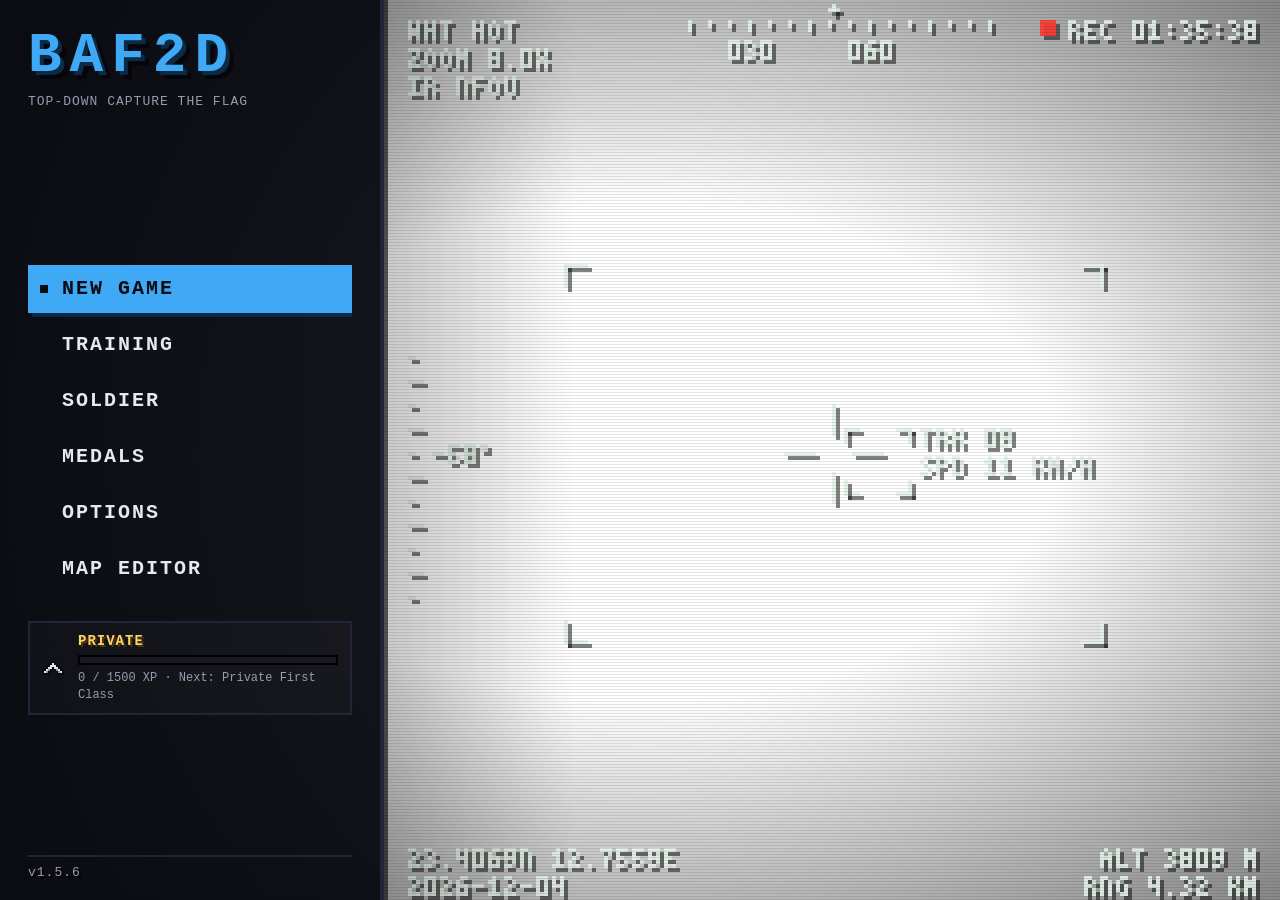
<file: index.html>
<!DOCTYPE html>
<html lang="en">
<head>
  <meta charset="utf-8">
  <meta name="viewport" content="width=device-width, initial-scale=1, maximum-scale=1, user-scalable=no, viewport-fit=cover">
  <meta name="mobile-web-app-capable" content="yes">
  <meta name="apple-mobile-web-app-capable" content="yes">
  <meta name="apple-mobile-web-app-status-bar-style" content="black-translucent">
  <meta name="theme-color" content="#0b0b12">
  <link rel="manifest" href="manifest.webmanifest">
  <!-- icone ricavate da arts/favicon.png (originale 1254x1254) -->
  <link rel="icon" type="image/png" sizes="32x32" href="arts/icons/icon-32.png">
  <link rel="icon" type="image/png" sizes="192x192" href="arts/icons/icon-192.png">
  <link rel="apple-touch-icon" sizes="180x180" href="arts/icons/apple-touch-icon.png">
  <title>BAF2D</title>
  <link rel="stylesheet" href="css/style.css">
</head>
<body>
  <div id="app">
    <canvas id="game"></canvas>
    <canvas id="ui"></canvas>
  </div>

  <!-- Menu: pannello laterale sinistro; a destra si vede la partita dimostrativa (tutti bot) sul canvas di gioco.
       Le schermate sono <section data-screen>, i contenuti dinamici li riempie js/menu.js -->
  <div id="menu" class="hidden">
    <!-- scena animata del menu principale (js/menu_scene.js, config/menu_scene.json) -->
    <canvas id="menu-scene" class="hidden"></canvas>
    <div class="menu-shade"></div>
    <aside class="menu-panel">
      <header class="menu-logo">
        <h1>BAF2D</h1>
        <p data-i18n="menu.tagline"></p>
      </header>

      <section class="menu-screen" data-screen="main">
        <nav class="menu-list">
          <button type="button" class="menu-item" data-go="newGame" data-i18n="menu.newGame"></button>
          <!-- addestramento: esercizi guidati sul campo d'addestramento (config/training.json) -->
          <button type="button" class="menu-item" data-action="training" data-i18n="menu.training"></button>
          <button type="button" class="menu-item" data-go="soldier" data-i18n="menu.soldier"></button>
          <button type="button" class="menu-item" data-go="medals" data-i18n="menu.medals"></button>
          <button type="button" class="menu-item" data-go="options" data-i18n="menu.options"></button>
          <!-- editor di mappe (editor.html, solo desktop: serve il mouse) -->
          <button type="button" class="menu-item desktop-only" data-action="editor" data-i18n="menu.editor"></button>
        </nav>
        <!-- grado e punti di carriera del giocatore (riempito da menu.js) -->
        <div id="menu-career" class="career compact"></div>
      </section>

      <section class="menu-screen" data-screen="pause">
        <h2 class="menu-title" data-i18n="menu.paused"></h2>
        <nav class="menu-list">
          <button type="button" class="menu-item" data-action="resume" data-i18n="menu.resume"></button>
          <button type="button" class="menu-item" data-go="options" data-i18n="menu.options"></button>
          <button type="button" class="menu-item" data-action="quit" data-i18n="menu.quit"></button>
        </nav>
      </section>

      <section class="menu-screen wide" data-screen="newGame">
        <h2 class="menu-title" data-i18n="newGame.title"></h2>
        <div class="newgame-grid">
          <div class="newgame-col">
            <h3 class="menu-label" data-i18n="newGame.map"></h3>
            <div id="map-list" class="map-list"></div>
          </div>
          <div class="newgame-col">
            <h3 class="menu-label" data-i18n="newGame.team"></h3>
            <div id="team-choice" class="segmented"></div>
            <div class="stepper-row">
              <h3 class="menu-label" data-i18n="newGame.difficulty"></h3>
              <div class="stepper" data-stepper="difficulty"></div>
            </div>
            <div class="stepper-row">
              <h3 class="menu-label" data-i18n="newGame.allies"></h3>
              <div class="stepper" data-stepper="allies"></div>
            </div>
            <div class="stepper-row">
              <h3 class="menu-label" data-i18n="newGame.enemies"></h3>
              <div class="stepper" data-stepper="enemies"></div>
            </div>
            <div class="stepper-row">
              <h3 class="menu-label" data-i18n="newGame.tickets"></h3>
              <div class="stepper" data-stepper="tickets"></div>
            </div>
            <div class="stepper-row">
              <h3 class="menu-label" data-i18n="newGame.timeLimit"></h3>
              <div class="stepper" data-stepper="timeLimit"></div>
            </div>
            <div class="stepper-row">
              <h3 class="menu-label" data-i18n="newGame.timeOfDay"></h3>
              <div class="stepper" data-stepper="timeOfDay"></div>
            </div>
            <div class="stepper-row">
              <h3 class="menu-label" data-i18n="newGame.weather"></h3>
              <div class="stepper" data-stepper="weather"></div>
            </div>
            <p id="newgame-summary" class="newgame-summary"></p>
            <p class="menu-note" data-i18n="start.objective"></p>
          </div>
        </div>
        <div class="menu-actions">
          <button type="button" class="menu-item primary" data-action="start" data-i18n="newGame.start"></button>
          <button type="button" class="menu-item small" data-back data-i18n="menu.back"></button>
        </div>
      </section>

      <!-- personalizzazione del soldato del giocatore (salvata in localStorage, config/soldier.json, js/soldier_art.js) -->
      <section class="menu-screen wide" data-screen="soldier">
        <h2 class="menu-title" data-i18n="soldier.title"></h2>
        <div class="soldier-grid">
          <div class="soldier-options">
            <label class="menu-label" for="soldier-name" data-i18n="soldier.name"></label>
            <input id="soldier-name" class="soldier-name" type="text" autocomplete="off" spellcheck="false">
            <div id="soldier-rows" class="soldier-rows"></div>
            <div id="soldier-stats" class="soldier-stats"></div>
          </div>
          <div class="soldier-preview">
            <canvas id="soldier-canvas" class="soldier-canvas"></canvas>
            <div id="soldier-tape" class="soldier-tape"></div>
          </div>
        </div>
        <div class="menu-actions">
          <button type="button" class="menu-item small" data-action="randomSoldier" data-i18n="soldier.random"></button>
          <button type="button" class="menu-item small" data-back data-i18n="menu.back"></button>
        </div>
      </section>

      <!-- medagliere: tutte le medaglie, quante volte prese (js/game/medals.js, config/medals.json) -->
      <section class="menu-screen wide" data-screen="medals">
        <h2 class="menu-title" data-i18n="medalBook.title"></h2>
        <p id="medal-summary" class="newgame-summary"></p>
        <div id="medal-grid" class="medal-grid"></div>
        <div class="menu-actions">
          <button type="button" class="menu-item small" data-back data-i18n="menu.back"></button>
        </div>
      </section>

      <section class="menu-screen" data-screen="options">
        <h2 class="menu-title" data-i18n="options.title"></h2>
        <h3 class="menu-label" data-i18n="options.language"></h3>
        <div id="lang-choice" class="segmented"></div>
        <h3 class="menu-label" data-i18n="options.volume"></h3>
        <div class="volume-row">
          <input id="volume" type="range" min="0" max="100" step="5">
          <span id="volume-value" class="volume-value"></span>
        </div>
        <h3 class="menu-label" data-i18n="options.musicVolume"></h3>
        <div class="volume-row">
          <input id="music-volume" type="range" min="0" max="100" step="5">
          <span id="music-volume-value" class="volume-value"></span>
        </div>
        <h3 class="menu-label" data-i18n="options.autoReload"></h3>
        <div id="autoreload-choice" class="segmented">
          <button type="button" class="seg" data-value="on" data-i18n="options.on"></button>
          <button type="button" class="seg" data-value="off" data-i18n="options.off"></button>
        </div>
        <p class="menu-note" data-i18n="options.autoReloadHint"></p>
        <h3 class="menu-label" data-i18n="options.damageNumbers"></h3>
        <div id="damagenumbers-choice" class="segmented">
          <button type="button" class="seg" data-value="on" data-i18n="options.on"></button>
          <button type="button" class="seg" data-value="off" data-i18n="options.off"></button>
        </div>
        <h3 class="menu-label" data-i18n="options.quality"></h3>
        <div id="quality-choice" class="segmented">
          <button type="button" class="seg" data-value="high" data-i18n="options.qualityHigh"></button>
          <button type="button" class="seg" data-value="low" data-i18n="options.qualityLow"></button>
        </div>
        <p class="menu-note" data-i18n="options.qualityHint"></p>
        <h3 class="menu-label" data-i18n="options.grain"></h3>
        <div id="grain-choice" class="segmented">
          <button type="button" class="seg" data-value="on" data-i18n="options.on"></button>
          <button type="button" class="seg" data-value="off" data-i18n="options.off"></button>
        </div>
        <h3 class="menu-label desktop-only" data-i18n="options.crosshair"></h3>
        <div id="crosshair-choice" class="segmented crosshair-choice desktop-only"></div>
        <h3 class="menu-label" data-i18n="options.controls"></h3>
        <div class="controls-desktop">
          <div id="key-list" class="key-list"></div>
          <p id="key-hint" class="menu-note key-hint"></p>
          <p class="menu-note" data-i18n="options.mouse"></p>
          <button type="button" class="menu-item small" data-action="resetKeys" data-i18n="options.resetKeys"></button>
        </div>
        <p class="controls-touch menu-note" data-i18n="start.hintTouch"></p>
        <div class="menu-actions">
          <button type="button" class="menu-item small" data-back data-i18n="menu.back"></button>
        </div>
      </section>
      <!-- versione del gioco in fondo al pannello (solo nel menu principale) -->
      <div id="menu-version" class="menu-version"></div>
    </aside>
  </div>

  <!-- pausa su touch (su desktop: Esc / P) -->
  <button type="button" id="pause-button" class="pause-button hidden" data-i18n-title="menu.pause"></button>

  <!-- schermata di rientro (js/deploy.js): mappa tattica, punti di rientro (base, bandiere, compagni), conferma -->
  <div id="overlay-deploy" class="overlay deploy hidden">
    <div class="panel deploy-panel">
      <div class="deploy-head">
        <h2 class="deploy-title" data-i18n="deploy.title"></h2>
        <p id="deploy-killed" class="deploy-killed"></p>
      </div>
      <div class="deploy-body">
        <div class="deploy-map-box"><canvas id="deploy-map" class="deploy-map"></canvas></div>
        <div class="deploy-side">
          <div id="deploy-list" class="deploy-list"></div>
          <p id="deploy-timer" class="deploy-timer"></p>
          <button type="button" id="deploy-go" class="menu-item primary deploy-go"></button>
        </div>
      </div>
    </div>
  </div>

  <!-- titolo e sottotitolo in base all'esito (matchEnd.victory/defeat/draw), classifica e carriera: menu.js -->
  <div id="overlay-matchend" class="overlay hidden">
    <div class="panel matchend-panel">
      <!-- illustrazione: la zona dei combattimenti più intensi con i caduti (Game.battleArt) e l'esito sopra -->
      <div class="matchend-art">
        <canvas id="matchend-art"></canvas>
        <div class="matchend-head">
          <h1 id="matchend-title" class="matchend-title"></h1>
          <p id="matchend-subtitle"></p>
        </div>
        <p id="matchend-place" class="matchend-place"></p>
      </div>
      <div id="scoreboard" class="scoreboard"></div>
      <div id="matchend-medals" class="medal-strip"></div>
      <div id="matchend-career" class="career"></div>
      <div class="matchend-actions">
        <button type="button" class="menu-item primary" data-action="rematch" data-i18n="matchEnd.rematch"></button>
        <button type="button" class="menu-item" data-action="menu" data-i18n="matchEnd.menu"></button>
      </div>
    </div>
  </div>

  <!-- briefing all'avvio della partita (Menu.launch): mappa che scorre, condizioni, obiettivo, consiglio -->
  <div id="overlay-briefing" class="overlay briefing hidden">
    <div class="briefing-view"><canvas id="briefing-map" class="briefing-map"></canvas></div>
    <div class="briefing-card">
      <p class="briefing-kicker" data-i18n="briefing.title"></p>
      <h2 id="briefing-name" class="briefing-name"></h2>
      <ul id="briefing-tags" class="briefing-tags"></ul>
      <!-- storia della mappa (levels.<id>.story delle lingue, o "story" nel livello) -->
      <p id="briefing-story" class="briefing-story"></p>
      <p id="briefing-objective" class="briefing-objective"></p>
      <div class="pixel-bar briefing-bar"><span></span></div>
      <p id="briefing-status" class="briefing-status"></p>
      <p id="briefing-tip" class="briefing-tip"></p>
    </div>
  </div>

  <!-- caricamento all'avvio (main.js): logo, barra a pixel, fase, consiglio -->
  <div id="overlay-loading" class="overlay loading">
    <div class="loading-box">
      <h1 class="loading-logo">BAF2D</h1>
      <div class="pixel-bar"><span id="loading-progress"></span></div>
      <p id="loading-status" class="loading-status"></p>
      <p id="loading-tip" class="loading-tip"></p>
    </div>
  </div>

  <div id="overlay-rotate" class="overlay">
    <div class="panel">
      <div class="rotate-icon"></div>
      <p data-i18n="rotate.message"></p>
    </div>
  </div>

  <div id="overlay-message" class="overlay hidden">
    <div class="panel"><p id="message-text"></p></div>
  </div>

  <script type="module" src="js/main.js"></script>
</body>
</html>
</file>
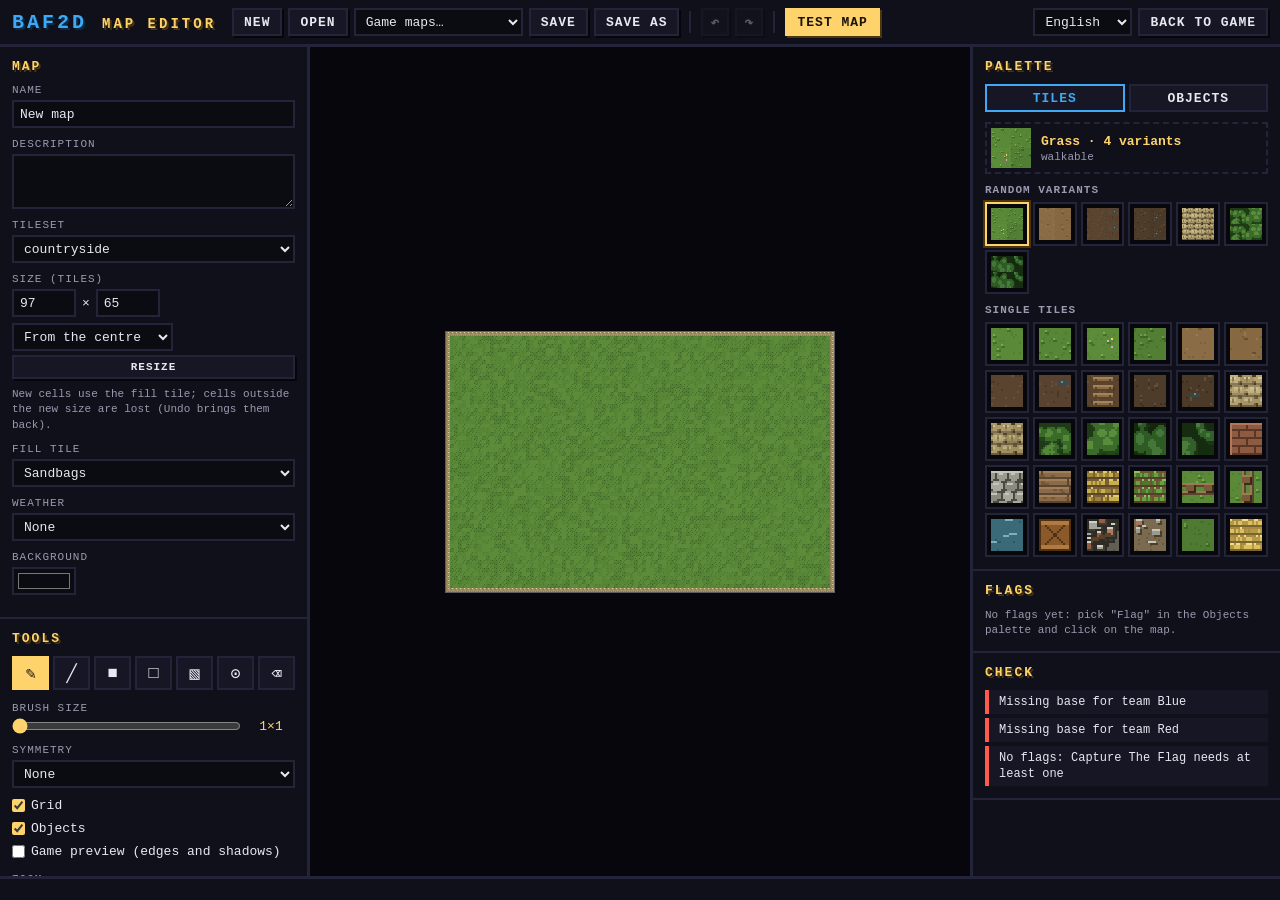
<file: editor.html>
<!DOCTYPE html>
<html lang="en">
<head>
  <meta charset="utf-8">
  <meta name="viewport" content="width=device-width, initial-scale=1">
  <meta name="theme-color" content="#0b0b12">
  <link rel="icon" type="image/png" sizes="32x32" href="arts/icons/icon-32.png">
  <title>BAF2D</title>
  <link rel="stylesheet" href="css/editor.css">
</head>
<body>
  <!-- Editor di mappe: i testi vengono da config/lang/*.json (chiavi editor.*), i contenuti dinamici da js/editor/editor.js -->
  <header class="ed-bar">
    <h1 class="ed-logo">BAF2D <span data-i18n="editor.title"></span></h1>
    <nav class="ed-actions">
      <button type="button" class="ed-btn" data-cmd="new" data-i18n="editor.new"></button>
      <button type="button" class="ed-btn" data-cmd="open" data-i18n="editor.open"></button>
      <select id="open-level" class="ed-select" data-i18n-title="editor.openLevelHint"></select>
      <button type="button" class="ed-btn" data-cmd="save" data-i18n="editor.save"></button>
      <button type="button" class="ed-btn" data-cmd="saveAs" data-i18n="editor.saveAs"></button>
      <span class="ed-sep"></span>
      <button type="button" class="ed-btn icon" data-cmd="undo" data-i18n-title="editor.undo">↶</button>
      <button type="button" class="ed-btn icon" data-cmd="redo" data-i18n-title="editor.redo">↷</button>
      <span class="ed-sep"></span>
      <button type="button" class="ed-btn primary" data-cmd="test" data-i18n="editor.test"></button>
    </nav>
    <div class="ed-right-bar">
      <select id="lang" class="ed-select" data-i18n-title="options.language"></select>
      <a class="ed-btn" href="index.html" data-i18n="editor.backToGame"></a>
    </div>
    <input id="file-input" type="file" accept=".json,application/json" hidden>
  </header>

  <main class="ed-main">
    <aside class="ed-side ed-left">
      <section class="ed-group">
        <h2 data-i18n="editor.map.title"></h2>
        <label class="ed-field"><span data-i18n="editor.map.name"></span><input id="map-name" type="text" maxlength="60"></label>
        <label class="ed-field"><span data-i18n="editor.map.description"></span><textarea id="map-desc" rows="3" maxlength="300"></textarea></label>
        <label class="ed-field"><span data-i18n="editor.map.tileset"></span><select id="map-tileset" class="ed-select"></select></label>
        <div class="ed-field">
          <span data-i18n="editor.map.size"></span>
          <div class="ed-row">
            <input id="map-cols" type="number" class="ed-num" data-i18n-title="editor.map.cols">
            <span>×</span>
            <input id="map-rows" type="number" class="ed-num" data-i18n-title="editor.map.rows">
            <select id="resize-anchor" class="ed-select">
              <option value="center" data-i18n="editor.map.anchorCenter"></option>
              <option value="topLeft" data-i18n="editor.map.anchorTopLeft"></option>
            </select>
          </div>
          <button type="button" class="ed-btn small" data-cmd="resize" data-i18n="editor.map.resize"></button>
          <p class="ed-note" data-i18n="editor.map.resizeHint"></p>
        </div>
        <label class="ed-field"><span data-i18n="editor.map.fill"></span><select id="map-fill" class="ed-select"></select></label>
        <label class="ed-field"><span data-i18n="editor.map.weather"></span><select id="map-weather" class="ed-select"></select></label>
        <label class="ed-field"><span data-i18n="editor.map.background"></span><input id="map-bg" type="color"></label>
      </section>

      <section class="ed-group">
        <h2 data-i18n="editor.tools.title"></h2>
        <div id="tools" class="ed-tools">
          <button type="button" class="ed-tool" data-tool="pencil"></button>
          <button type="button" class="ed-tool" data-tool="line"></button>
          <button type="button" class="ed-tool" data-tool="rect"></button>
          <button type="button" class="ed-tool" data-tool="rectOutline"></button>
          <button type="button" class="ed-tool" data-tool="fill"></button>
          <button type="button" class="ed-tool" data-tool="picker"></button>
          <button type="button" class="ed-tool" data-tool="erase"></button>
        </div>
        <label class="ed-field"><span data-i18n="editor.tools.size"></span>
          <div class="ed-row"><input id="brush-size" type="range" min="1" step="1"><span id="brush-size-value" class="ed-value"></span></div>
        </label>
        <label class="ed-field"><span data-i18n="editor.tools.symmetry"></span>
          <select id="symmetry" class="ed-select">
            <option value="none" data-i18n="editor.symmetry.none"></option>
            <option value="rotate" data-i18n="editor.symmetry.rotate"></option>
            <option value="horizontal" data-i18n="editor.symmetry.horizontal"></option>
            <option value="vertical" data-i18n="editor.symmetry.vertical"></option>
          </select>
        </label>
        <div class="ed-checks">
          <label><input id="show-grid" type="checkbox" checked> <span data-i18n="editor.view.grid"></span></label>
          <label><input id="show-objects" type="checkbox" checked> <span data-i18n="editor.view.objects"></span></label>
          <label><input id="show-preview" type="checkbox"> <span data-i18n="editor.view.preview"></span></label>
        </div>
        <div class="ed-field">
          <span data-i18n="editor.view.zoom"></span>
          <div class="ed-row">
            <button type="button" class="ed-btn icon" data-cmd="zoomOut">−</button>
            <span id="zoom-value" class="ed-value"></span>
            <button type="button" class="ed-btn icon" data-cmd="zoomIn">+</button>
            <button type="button" class="ed-btn small" data-cmd="fit" data-i18n="editor.view.fit"></button>
          </div>
        </div>
      </section>

      <section class="ed-group">
        <h2 data-i18n="editor.help.title"></h2>
        <ul id="help-list" class="ed-help"></ul>
      </section>
    </aside>

    <div class="ed-canvas-wrap"><canvas id="ed-canvas"></canvas></div>

    <aside class="ed-side ed-right">
      <section class="ed-group">
        <h2 data-i18n="editor.palette.title"></h2>
        <div class="ed-tabs">
          <button type="button" class="ed-tab" data-tab="tiles" data-i18n="editor.palette.tiles"></button>
          <button type="button" class="ed-tab" data-tab="objects" data-i18n="editor.palette.objects"></button>
        </div>
        <div id="current" class="ed-current"></div>
        <div id="palette-tiles" class="ed-palette" data-pane="tiles"></div>
        <div id="palette-objects" class="ed-palette" data-pane="objects"></div>
        <div id="object-options" class="ed-options"></div>
      </section>

      <section class="ed-group">
        <h2 data-i18n="editor.flags.title"></h2>
        <div id="flag-list" class="ed-flags"></div>
      </section>

      <section class="ed-group">
        <h2 data-i18n="editor.check.title"></h2>
        <ul id="check-list" class="ed-check"></ul>
      </section>
    </aside>
  </main>

  <footer class="ed-status">
    <span id="status-cell"></span>
    <span id="status-msg"></span>
  </footer>

  <dialog id="dlg-new" class="ed-dialog">
    <form method="dialog">
      <h2 data-i18n="editor.newMap.title"></h2>
      <label class="ed-field"><span data-i18n="editor.map.name"></span><input id="new-name" type="text" maxlength="60"></label>
      <div class="ed-field">
        <span data-i18n="editor.map.size"></span>
        <div class="ed-row">
          <input id="new-cols" type="number" class="ed-num"> <span>×</span> <input id="new-rows" type="number" class="ed-num">
        </div>
      </div>
      <label class="ed-field"><span data-i18n="editor.map.tileset"></span><select id="new-tileset" class="ed-select"></select></label>
      <label class="ed-field"><span data-i18n="editor.newMap.base"></span><select id="new-base" class="ed-select"></select></label>
      <label class="ed-check-row"><input id="new-border-on" type="checkbox"> <span data-i18n="editor.newMap.border"></span></label>
      <label class="ed-field"><select id="new-border" class="ed-select"></select></label>
      <p class="ed-note" data-i18n="editor.newMap.hint"></p>
      <div class="ed-dialog-actions">
        <button type="submit" class="ed-btn primary" value="create" data-i18n="editor.newMap.create"></button>
        <button type="submit" class="ed-btn" value="cancel" data-i18n="editor.cancel"></button>
      </div>
    </form>
  </dialog>

  <div id="ed-message" class="ed-overlay"><p id="ed-message-text"></p></div>

  <script type="module" src="js/editor/editor.js"></script>
</body>
</html>
</file>
<file: css/style.css>
* {
  box-sizing: border-box;
  margin: 0;
  padding: 0;
}

html,
body {
  width: 100%;
  height: 100%;
  overflow: hidden;
  background: #0b0b12;
  color: #e8e8f0;
  font-family: "Courier New", monospace;
  touch-action: none;
  user-select: none;
  -webkit-user-select: none;
  -webkit-touch-callout: none;
  -webkit-tap-highlight-color: transparent;
  overscroll-behavior: none;
}

#app {
  position: fixed;
  inset: 0;
  overflow: hidden;
}

canvas {
  position: absolute;
  left: 0;
  top: 0;
  display: block;
}

#game {
  image-rendering: crisp-edges;
  image-rendering: pixelated;
}

#ui {
  pointer-events: none;
}

body.mode-desktop #app {
  cursor: none;
}

/* ---------- Overlay ---------- */

.overlay {
  position: fixed;
  inset: 0;
  display: flex;
  align-items: center;
  justify-content: center;
  background: rgba(5, 5, 10, 0.75);
  z-index: 10;
  text-align: center;
}

.overlay.hidden {
  display: none;
}

.panel {
  padding: 24px 32px;
  max-width: 90vw;
}

.panel h1 {
  font-size: 48px;
  letter-spacing: 6px;
  margin-bottom: 16px;
  color: #3fa9f5;
  text-shadow: 4px 4px 0 #0b2a44;
}

.panel p {
  margin: 10px 0;
  font-size: 15px;
  line-height: 1.5;
  white-space: pre-line; /* "\n" nei testi tradotti = a capo */
}

.blink {
  animation: blink 1s steps(2, start) infinite;
  color: #ffd36b;
}

@keyframes blink {
  to {
    visibility: hidden;
  }
}

.hint-touch {
  display: none;
}

body.is-touch .hint-touch {
  display: block;
}

body.is-touch .hint-desktop,
body.is-touch .desktop-only {
  display: none;
}

/* ---------- Fine partita ---------- */

/* In sconfitta/pareggio la scena si desatura e scurisce; l'HUD (canvas ui) resta leggibile */
#game {
  transition: filter 1.2s ease-out;
}

body.match-defeat #game,
body.match-draw #game {
  filter: grayscale(0.85) brightness(0.55);
}

body.match-victory #game,
body.match-training #game {
  filter: brightness(0.8);
}

/* addestramento completato: titolo verde, niente classifica (c'è solo il giocatore) */
#overlay-matchend[data-outcome="training"] .scoreboard {
  display: none;
}

#overlay-matchend {
  background: rgba(5, 5, 10, 0.35);
  animation: fade-in 0.8s ease-out;
  padding: 8px;
}

.matchend-panel {
  max-height: 100%;
  overflow-y: auto;
  padding: 18px 24px;
  background: rgba(9, 9, 16, 0.82);
  border: 4px solid #23233a;
  box-shadow: 6px 6px 0 rgba(0, 0, 0, 0.6);
  scrollbar-width: thin;
}

.panel.matchend-panel h1 {
  font-size: 40px;
  margin-bottom: 4px;
}

.panel.matchend-panel > p {
  margin: 4px 0;
}

#overlay-matchend[data-outcome="defeat"] {
  background: rgba(30, 0, 0, 0.35);
}

#overlay-matchend .matchend-title {
  color: #e8e8f0;
  text-shadow: 4px 4px 0 #2a2a36;
}

#overlay-matchend[data-outcome="victory"] .matchend-title {
  color: #ffd36b;
  text-shadow: 4px 4px 0 #4a3608;
}

#overlay-matchend[data-outcome="defeat"] .matchend-title {
  color: #e8463a;
  text-shadow: 4px 4px 0 #3a0a08;
}

#overlay-matchend[data-outcome="training"] .matchend-title {
  color: #7cf07c;
  text-shadow: 4px 4px 0 #14401a;
  font-size: 28px; /* titolo lungo: su una riga */
}

/* il cursore torna visibile per cliccare i pulsanti */
body.match-over #app,
body.match-over #overlay-matchend {
  cursor: default;
}

@keyframes fade-in {
  from {
    opacity: 0;
  }
  to {
    opacity: 1;
  }
}

.matchend-actions {
  display: flex;
  gap: 12px;
  justify-content: center;
  margin-top: 18px;
}

.matchend-actions .menu-item {
  width: auto;
  min-width: 180px;
  text-align: center;
}

/* ---------- Schermata di rientro (js/deploy.js) ---------- */

#overlay-deploy {
  background: rgba(5, 5, 10, 0.45);
  padding: 10px;
  cursor: default;
  animation: fade-in 0.3s ease-out;
}

.deploy-panel {
  display: flex;
  flex-direction: column;
  gap: 10px;
  width: min(1100px, 100%);
  max-height: 100%;
  padding: 14px 18px;
  background: rgba(9, 9, 16, 0.95);
  border: 4px solid #23233a;
  box-shadow: 6px 6px 0 rgba(0, 0, 0, 0.6);
  text-align: left;
}

.deploy-head {
  display: flex;
  align-items: baseline;
  gap: 16px;
  flex-wrap: wrap;
}

.deploy-title {
  color: var(--menu-gold, #ffd36b);
  font-size: 22px;
  letter-spacing: 3px;
  text-transform: uppercase;
  text-shadow: 2px 2px 0 #000;
}

.deploy-killed {
  color: #e8463a;
  font-size: 14px;
  font-weight: bold;
}

.deploy-body {
  display: flex;
  gap: 14px;
  height: min(72vh, 620px);
  min-height: 0;
}

.deploy-map-box {
  flex: 1;
  min-width: 0;
  display: flex;
  align-items: center;
  justify-content: center;
}

.deploy-map {
  position: static;
  display: block;
  max-width: 100%;
  border: 2px solid #23233a;
  background: #000;
  cursor: pointer;
}

.deploy-side {
  width: 250px;
  display: flex;
  flex-direction: column;
  gap: 8px;
  min-height: 0;
}

.deploy-list {
  display: flex;
  flex-direction: column;
  gap: 4px;
  overflow-y: auto;
  min-height: 0;
  flex: 1;
  scrollbar-width: thin;
}

.deploy-option {
  display: flex;
  align-items: center;
  gap: 8px;
  width: 100%;
  padding: 7px 10px;
  border: 2px solid #23233a;
  background: rgba(255, 255, 255, 0.04);
  color: var(--menu-text, #e8e8f0);
  font: bold 14px "Courier New", monospace;
  text-align: left;
  cursor: pointer;
}

.deploy-option .deploy-key {
  color: var(--menu-dim, #9a9ab0);
  min-width: 1.2em;
}

.deploy-option .deploy-mark {
  width: 10px;
  height: 10px;
  flex: none;
  box-shadow: 1px 1px 0 #000;
}

.deploy-option .deploy-reason {
  margin-left: auto;
  color: var(--menu-dim, #9a9ab0);
  font-size: 11px;
  font-weight: normal;
}

.deploy-option[aria-pressed="true"] {
  border-color: var(--menu-gold, #ffd36b);
  background: rgba(255, 211, 107, 0.12);
}

.deploy-option:disabled {
  opacity: 0.45;
  cursor: default;
}

.deploy-timer {
  color: var(--menu-dim, #9a9ab0);
  font-size: 13px;
  min-height: 1.2em;
}

.deploy-go {
  width: 100%;
  text-align: center;
}

/* telefono in orizzontale: tutto più compatto */
@media (max-height: 480px) {
  #overlay-deploy {
    padding: 4px;
  }

  .deploy-panel {
    padding: 8px 10px;
    gap: 6px;
  }

  .deploy-title {
    font-size: 16px;
  }

  .deploy-killed {
    font-size: 12px;
  }

  .deploy-body {
    height: calc(100vh - 64px);
  }

  .deploy-side {
    width: 200px;
  }

  .deploy-option {
    padding: 5px 8px;
    font-size: 12px;
  }
}

/* ---------- Classifica e grado ---------- */

/* insegne dei gradi: canvas a pixel di gioco ingranditi (la regola generale "canvas" è per il gioco) */
.insignia {
  position: static;
  display: block;
  image-rendering: crisp-edges;
  image-rendering: pixelated;
}

.scoreboard {
  display: flex;
  justify-content: center;
  align-items: flex-start;
  gap: 18px;
  margin: 14px 0 4px;
  text-align: left;
}

.score-col {
  display: flex;
  flex-direction: column;
  gap: 2px;
  min-width: 0;
}

.score-row {
  display: grid;
  grid-template-columns: 22px 28px minmax(84px, 140px) repeat(4, 24px) 50px;
  align-items: center;
  gap: 4px;
  min-height: 22px;
  padding: 2px 8px 2px 6px;
  border-left: 4px solid var(--team, transparent);
  background: rgba(255, 255, 255, 0.04);
  font-size: 13px;
}

.score-row .insignia {
  justify-self: center;
}

.score-head {
  border-left-color: transparent;
  background: none;
  color: var(--menu-dim);
  font-size: 11px;
  letter-spacing: 1px;
  text-transform: uppercase;
}

.score-row.me {
  background: rgba(255, 211, 107, 0.16);
  color: var(--menu-gold);
  font-weight: bold;
}

.score-row.first .score-pos {
  color: var(--menu-gold);
  font-weight: bold;
}

.score-pos {
  text-align: right;
  color: var(--menu-dim);
}

.score-name {
  overflow: hidden;
  text-overflow: ellipsis;
  white-space: nowrap;
}

.score-stat {
  text-align: right;
}

.score-score {
  font-weight: bold;
}

.score-head .score-stat {
  cursor: help;
}

.career {
  display: flex;
  align-items: center;
  justify-content: center;
  gap: 14px;
  margin-top: 12px;
  text-align: left;
}

.career-info {
  flex: 0 1 380px;
  min-width: 0;
}

.career-rank {
  font-size: 18px;
  font-weight: bold;
  letter-spacing: 1px;
  text-transform: uppercase;
  color: var(--menu-gold);
  text-shadow: 2px 2px 0 var(--menu-gold-dark);
}

.career-badge {
  display: inline-block;
  margin-left: 10px;
  padding: 1px 8px;
  vertical-align: middle;
  font-size: 12px;
  background: var(--menu-gold);
  color: #0b0b12;
  text-shadow: none;
  box-shadow: 3px 3px 0 var(--menu-gold-dark);
  animation: blink 0.9s steps(2, start) 4;
}

.career-bar {
  height: 6px;
  margin: 6px 0 5px;
  border: 2px solid #000;
  box-sizing: content-box;
  background: #1a1a22;
}

.career-bar span {
  display: block;
  height: 100%;
  background: var(--menu-gold);
}

.career-xp {
  font-size: 12px;
  line-height: 1.4;
  color: var(--menu-dim);
}

.career.compact {
  justify-content: flex-start;
  margin-top: 28px;
  padding: 10px 12px;
  border: 2px solid var(--menu-line);
  background: rgba(255, 255, 255, 0.02);
}

.career.compact .career-rank {
  font-size: 14px;
}

/* ---------- Menu ---------- */
/* Pannello laterale sinistro sopra la partita dimostrativa (canvas di gioco), che si vede a destra.
   Stile pixel: bordi netti, ombre piene, niente sfumature morbide sui controlli. */

:root {
  --menu-bg: rgba(9, 9, 16, 0.94);
  --menu-line: #23233a;
  --menu-text: #e8e8f0;
  --menu-dim: #9a9ab0;
  --menu-accent: #3fa9f5;
  --menu-accent-dark: #0b2a44;
  --menu-gold: #ffd36b;
  --menu-gold-dark: #4a3608;
  --menu-item-h: 48px;
  --menu-pad: 28px;
}

#menu {
  position: fixed;
  inset: 0;
  z-index: 10;
  cursor: default;
}

#menu.hidden {
  display: none;
}

.menu-shade {
  position: absolute;
  inset: 0;
  pointer-events: none;
  background:
    repeating-linear-gradient(0deg, rgba(0, 0, 0, 0.18) 0 1px, transparent 1px 3px),
    linear-gradient(90deg, rgba(5, 5, 10, 0.7) 0%, rgba(5, 5, 10, 0.15) 55%, rgba(5, 5, 10, 0.35) 100%);
}

/* scena animata del menu principale: canvas a bassa risoluzione ingrandito a pixel nitidi */
#menu-scene {
  position: absolute;
  left: 0;
  top: 0;
  image-rendering: crisp-edges;
  image-rendering: pixelated;
}

#menu-scene.hidden {
  display: none;
}

/* con la scena l'ombreggiatura scurisce solo dietro al pannello, il resto resta colorato */
#menu.with-scene .menu-shade {
  background:
    repeating-linear-gradient(0deg, rgba(0, 0, 0, 0.1) 0 1px, transparent 1px 3px),
    linear-gradient(90deg, rgba(5, 5, 10, 0.65) 0%, rgba(5, 5, 10, 0) 45%);
}

#menu.paused .menu-shade {
  background:
    repeating-linear-gradient(0deg, rgba(0, 0, 0, 0.18) 0 1px, transparent 1px 3px),
    rgba(5, 5, 10, 0.55);
}

.menu-panel {
  position: absolute;
  left: 0;
  top: 0;
  bottom: 0;
  width: clamp(300px, 30vw, 400px);
  display: flex;
  flex-direction: column;
  padding: var(--menu-pad) var(--menu-pad) 20px;
  padding-left: max(var(--menu-pad), env(safe-area-inset-left));
  background: var(--menu-bg);
  border-right: 4px solid var(--menu-line);
  box-shadow: 4px 0 0 rgba(0, 0, 0, 0.6);
  overflow: hidden;
}

.menu-panel.wide {
  width: min(860px, 100vw - 120px);
}

.menu-logo h1 {
  font-size: 56px;
  letter-spacing: 8px;
  line-height: 1;
  color: var(--menu-accent);
  text-shadow: 4px 4px 0 var(--menu-accent-dark), 8px 8px 0 rgba(0, 0, 0, 0.5);
}

.menu-logo p {
  margin-top: 10px;
  font-size: 13px;
  letter-spacing: 1px;
  color: var(--menu-dim);
  text-transform: uppercase;
}

.menu-screen {
  display: none;
  flex: 1;
  min-height: 0;
  flex-direction: column;
  margin-top: 28px;
  overflow-y: auto;
  overflow-x: hidden;
  scrollbar-width: thin;
  scrollbar-color: var(--menu-line) transparent;
}

.menu-screen.active {
  display: flex;
}

/* nella schermata principale le voci stanno in basso, sotto il logo c'è aria */
/* (margini automatici e non justify-content: center, che con il contenuto più alto del pannello, come sui
   telefoni in orizzontale, tagliava in alto le prime voci senza poterci scorrere) */
.menu-screen[data-screen="main"] > :first-child,
.menu-screen[data-screen="pause"] > :first-child {
  margin-top: auto;
}

.menu-screen[data-screen="main"] > :last-child,
.menu-screen[data-screen="pause"] > :last-child {
  margin-bottom: auto;
}

.menu-title {
  font-size: 22px;
  letter-spacing: 3px;
  text-transform: uppercase;
  color: var(--menu-gold);
  text-shadow: 3px 3px 0 var(--menu-gold-dark);
  margin-bottom: 14px;
}

.menu-label {
  font-size: 12px;
  letter-spacing: 2px;
  text-transform: uppercase;
  color: var(--menu-dim);
  margin: 16px 0 8px;
}

.menu-list {
  display: flex;
  flex-direction: column;
  gap: 8px;
}

button {
  font: inherit;
  color: inherit;
}

.menu-item {
  position: relative;
  display: block;
  width: 100%;
  min-height: var(--menu-item-h);
  padding: 10px 16px 10px 34px;
  border: 0;
  background: transparent;
  color: var(--menu-text);
  font-size: 20px;
  font-weight: bold;
  letter-spacing: 2px;
  text-transform: uppercase;
  text-align: left;
  cursor: pointer;
}

/* indicatore a "pixel" a sinistra della voce attiva */
.menu-item::before {
  content: "";
  position: absolute;
  left: 12px;
  top: 50%;
  width: 8px;
  height: 8px;
  margin-top: -4px;
  background: currentColor;
  opacity: 0;
}

.menu-item:hover,
.menu-item:focus-visible {
  outline: none;
  background: var(--menu-accent);
  color: #0b0b12;
  box-shadow: 4px 4px 0 var(--menu-accent-dark);
}

.menu-item:hover::before,
.menu-item:focus-visible::before {
  opacity: 1;
}

.menu-item:active {
  transform: translate(2px, 2px);
  box-shadow: 2px 2px 0 var(--menu-accent-dark);
}

.menu-item.primary {
  background: var(--menu-gold);
  color: #0b0b12;
  box-shadow: 4px 4px 0 var(--menu-gold-dark);
  text-align: center;
  padding-left: 16px;
}

.menu-item.primary::before {
  display: none;
}

.menu-item.primary:hover,
.menu-item.primary:focus-visible {
  background: #ffe49a;
  box-shadow: 4px 4px 0 var(--menu-gold-dark);
}

.menu-item.small {
  font-size: 15px;
  min-height: 40px;
  width: auto;
  align-self: flex-start;
}

/* pulsanti in fondo alla schermata, sempre visibili anche quando il contenuto scorre */
.menu-actions {
  position: sticky;
  bottom: 0;
  display: flex;
  align-items: center;
  gap: 14px;
  margin-top: auto;
  padding: 18px 6px 6px 0;
  background: linear-gradient(to bottom, rgba(9, 9, 16, 0), var(--menu-bg) 14px);
}

.menu-actions .menu-item.primary {
  width: auto;
  min-width: 200px;
}

.menu-note {
  margin-top: 12px;
  font-size: 12px;
  line-height: 1.5;
  color: var(--menu-dim);
  white-space: pre-line;
}

/* versione: in fondo al pannello laterale, solo nel menu principale */
.menu-version {
  display: none;
  flex: none;
  margin-top: 12px;
  padding-top: 8px;
  border-top: 2px solid var(--menu-line);
  font-size: 13px;
  letter-spacing: 1px;
  color: var(--menu-dim);
  text-shadow: 2px 2px 0 #000;
  pointer-events: none;
}

.menu-panel:has(.menu-screen[data-screen="main"].active) .menu-version {
  display: block;
}

/* ---------- Nuova partita ---------- */

/* "Nuova partita": scorre solo la griglia (mappe + opzioni), i pulsanti restano in una barra sul fondo
   che non copre la lista (prima la griglia veniva schiacciata e i pulsanti finivano a metà delle mappe) */
.menu-screen[data-screen="newGame"] {
  overflow: hidden;
}

.newgame-grid {
  flex: 1 1 auto;
  display: grid;
  grid-template-columns: minmax(0, 1.25fr) minmax(0, 1fr);
  align-items: start;
  gap: 28px;
  min-height: 0;
  overflow-y: auto;
  overflow-x: hidden;
  padding-right: 6px;
  padding-bottom: 6px; /* spazio per l'ombra della card scelta */
  scrollbar-width: thin;
  scrollbar-color: var(--menu-line) transparent;
}

.menu-screen[data-screen="newGame"] .menu-actions {
  position: static;
  flex: none;
  margin-top: 0;
  padding-top: 12px;
  background: none;
  border-top: 2px solid var(--menu-line);
}

.newgame-col > .menu-label:first-child {
  margin-top: 0;
}

.map-list {
  display: flex;
  flex-direction: column;
  gap: 8px;
}

.map-card {
  display: grid;
  grid-template-columns: 120px minmax(0, 1fr);
  gap: 12px;
  align-items: start;
  padding: 8px;
  border: 2px solid var(--menu-line);
  background: rgba(255, 255, 255, 0.02);
  text-align: left;
  cursor: pointer;
}

.map-card:hover,
.map-card:focus-visible {
  outline: none;
  border-color: var(--menu-accent);
}

.map-card[aria-pressed="true"] {
  border-color: var(--menu-gold);
  background: rgba(255, 211, 107, 0.08);
  box-shadow: 4px 4px 0 var(--menu-gold-dark);
}

.map-thumb {
  position: static; /* la regola generale "canvas" è per i canvas di gioco */
  width: 120px;
  height: auto;
  display: block;
  image-rendering: pixelated;
  border: 2px solid #000;
}

.map-info {
  display: flex;
  flex-direction: column;
  gap: 3px;
  min-width: 0;
}

.map-name {
  font-size: 16px;
  letter-spacing: 1px;
  text-transform: uppercase;
}

.map-badge {
  display: inline-block;
  margin-left: 8px;
  padding: 1px 6px;
  font-size: 10px;
  letter-spacing: 1px;
  vertical-align: middle;
  background: var(--menu-line);
  color: var(--menu-gold);
}

.map-meta {
  font-size: 12px;
  color: var(--menu-gold);
}

.map-desc {
  font-size: 12px;
  line-height: 1.4;
  color: var(--menu-dim);
}

.segmented {
  display: flex;
  gap: 8px;
  flex-wrap: wrap;
}

.seg {
  min-height: 40px;
  min-width: 110px;
  padding: 8px 14px;
  border: 2px solid var(--menu-line);
  background: transparent;
  color: var(--menu-text);
  font-size: 15px;
  font-weight: bold;
  letter-spacing: 1px;
  text-transform: uppercase;
  cursor: pointer;
}

.seg:hover,
.seg:focus-visible {
  outline: none;
  border-color: var(--menu-accent);
}

.seg[aria-pressed="true"] {
  border-color: var(--menu-gold);
  background: var(--menu-gold);
  color: #0b0b12;
  box-shadow: 4px 4px 0 var(--menu-gold-dark);
}

/* scelta del mirino: pulsanti quadrati con l'anteprima a pixel netti */
.crosshair-choice .seg {
  min-width: 52px;
  padding: 6px;
  display: flex;
  align-items: center;
  justify-content: center;
}

.crosshair-preview {
  position: static;
  width: 30px;
  height: 30px;
  image-rendering: pixelated;
  background: #3a3a44;
}

.seg.team::before {
  content: "";
  display: inline-block;
  width: 10px;
  height: 10px;
  margin-right: 8px;
  background: var(--team);
  box-shadow: 2px 2px 0 var(--team-dark);
}

.seg.team[aria-pressed="true"] {
  background: var(--team);
  border-color: var(--team);
  color: #fff;
  text-shadow: 2px 2px 0 var(--team-dark);
  box-shadow: 4px 4px 0 var(--team-dark);
}

.seg.team[aria-pressed="true"]::before {
  background: #fff;
}

.stepper-row {
  display: flex;
  align-items: center;
  justify-content: space-between;
  gap: 12px;
  margin-top: 14px;
}

.stepper-row .menu-label {
  margin: 0;
}

.stepper {
  display: flex;
  align-items: center;
}

.step {
  width: 40px;
  height: 40px;
  border: 2px solid var(--menu-line);
  background: transparent;
  color: var(--menu-text);
  font-size: 22px;
  font-weight: bold;
  line-height: 1;
  cursor: pointer;
}

.step:hover:not(:disabled),
.step:focus-visible {
  outline: none;
  border-color: var(--menu-accent);
  color: var(--menu-accent);
}

.step:disabled {
  opacity: 0.3;
  cursor: default;
}

.step-value {
  min-width: 64px;
  text-align: center;
  font-size: 22px;
  font-weight: bold;
  color: var(--menu-gold);
}

/* tempo limite, ora del giorno e difficoltà: "20 min" / "Tramonto" / "Veterano" sono più larghi dei numeri */
[data-stepper="timeLimit"] .step-value,
[data-stepper="timeOfDay"] .step-value,
[data-stepper="weather"] .step-value,
[data-stepper="difficulty"] .step-value {
  min-width: 104px;
  font-size: 18px;
}

.newgame-summary {
  margin-top: 18px;
  padding: 8px 10px;
  border-left: 4px solid var(--menu-accent);
  background: rgba(63, 169, 245, 0.08);
  font-size: 14px;
  font-weight: bold;
  letter-spacing: 1px;
}

/* ---------- Soldato (personalizzazione) ---------- */

/* come "Nuova partita": scorrono solo le opzioni, anteprima e pulsanti restano fermi */
.menu-screen[data-screen="soldier"] {
  overflow: hidden;
}

.menu-screen[data-screen="soldier"] .menu-actions {
  position: static;
  flex: none;
  margin-top: 0;
  padding-top: 12px;
  background: none;
  border-top: 2px solid var(--menu-line);
}

.soldier-grid {
  flex: 1 1 auto;
  display: grid;
  grid-template-columns: minmax(0, 0.9fr) minmax(0, 1.1fr);
  gap: 24px;
  min-height: 0;
}

.soldier-options {
  min-height: 0;
  overflow-y: auto;
  overflow-x: hidden;
  padding-right: 8px;
  padding-bottom: 6px;
  scrollbar-width: thin;
  scrollbar-color: var(--menu-line) transparent;
}

.soldier-options > .menu-label:first-child {
  margin-top: 0;
}

.soldier-name {
  width: 100%;
  height: 40px;
  padding: 6px 10px;
  border: 2px solid var(--menu-line);
  background: rgba(255, 255, 255, 0.03);
  color: var(--menu-gold);
  font: inherit;
  font-size: 18px;
  font-weight: bold;
  letter-spacing: 2px;
  text-transform: uppercase;
}

.soldier-name:focus {
  outline: none;
  border-color: var(--menu-accent);
}

.soldier-rows {
  display: flex;
  flex-direction: column;
  gap: 4px;
  margin-top: 12px;
}

.pick-row {
  display: grid;
  grid-template-columns: minmax(0, 1fr) auto;
  align-items: center;
  gap: 10px;
}

.pick-row .menu-label {
  margin: 0;
}

.pick-row .step {
  width: 34px;
  height: 34px;
  font-size: 18px;
}

.pick-row .step-value {
  min-width: 150px;
  font-size: 14px;
  letter-spacing: 1px;
  text-transform: uppercase;
}

/* valore non ancora sbloccato dal grado: lucchetto a pixel e grado richiesto sotto la riga */
.pick-lock {
  grid-column: 1 / -1;
  font-size: 11px;
  letter-spacing: 1px;
  text-transform: uppercase;
  color: #e0705a;
  text-align: right;
}

.pick-lock:empty {
  display: none;
}

.pick-row.locked .step-value {
  color: var(--menu-dim);
}

.pick-row.locked .step-value::before {
  content: "";
  display: inline-block;
  width: 8px;
  height: 9px;
  margin-right: 6px;
  vertical-align: -1px;
  background:
    linear-gradient(#e0705a, #e0705a) 0 4px / 8px 5px no-repeat,
    linear-gradient(#e0705a, #e0705a) 1px 0 / 2px 5px no-repeat,
    linear-gradient(#e0705a, #e0705a) 5px 0 / 2px 5px no-repeat,
    linear-gradient(#e0705a, #e0705a) 1px 0 / 6px 2px no-repeat;
}

/* caratteristiche dell'arma scelta: barre a blocchi */
.soldier-stats {
  margin: 4px 0 8px;
  padding: 8px 10px;
  border-left: 4px solid var(--menu-accent);
  background: rgba(63, 169, 245, 0.08);
}

.stat-row {
  display: grid;
  grid-template-columns: 110px minmax(0, 1fr) 54px;
  align-items: center;
  gap: 8px;
  font-size: 12px;
  letter-spacing: 1px;
  text-transform: uppercase;
  min-height: 18px;
}

.stat-row b {
  text-align: right;
  color: var(--menu-gold);
}

.stat-bar {
  height: 8px;
  background: repeating-linear-gradient(90deg, rgba(255, 255, 255, 0.08) 0 6px, transparent 6px 8px);
}

.stat-bar span {
  display: block;
  height: 100%;
  background: repeating-linear-gradient(90deg, var(--menu-accent) 0 6px, transparent 6px 8px);
}

.stat-mode {
  margin-top: 4px;
  font-size: 12px;
  letter-spacing: 1px;
  color: var(--menu-dim);
  text-transform: uppercase;
}

.soldier-preview {
  position: relative;
  min-height: 0;
  display: flex;
  flex-direction: column;
  align-items: center;
  justify-content: center;
  border: 2px solid var(--menu-line);
  background:
    repeating-linear-gradient(0deg, rgba(0, 0, 0, 0.16) 0 1px, transparent 1px 4px),
    radial-gradient(ellipse at 50% 42%, #3d4553 0%, #232832 55%, #12151b 100%);
  overflow: hidden;
}

.soldier-canvas {
  position: static; /* la regola generale "canvas" è per i canvas di gioco */
  display: block;
  image-rendering: crisp-edges;
  image-rendering: pixelated;
}

/* targhetta col nome, come quella cucita sul tattico */
.soldier-tape {
  margin-top: 6px;
  padding: 3px 12px;
  min-height: 24px;
  background: #3a3a2c;
  border: 2px solid #23231a;
  box-shadow: 3px 3px 0 rgba(0, 0, 0, 0.5);
  color: #e6dcc0;
  font-size: 14px;
  font-weight: bold;
  letter-spacing: 3px;
  text-transform: uppercase;
}

.soldier-tape:empty {
  visibility: hidden;
}

/* ---------- Medaglie ---------- */

.menu-screen[data-screen="medals"] .menu-actions {
  border-top: 2px solid var(--menu-line);
}

.medal-grid {
  display: grid;
  grid-template-columns: repeat(auto-fill, minmax(250px, 1fr));
  gap: 8px;
  margin-top: 12px;
}

.medal-card {
  display: grid;
  grid-template-columns: auto minmax(0, 1fr);
  align-items: center;
  gap: 12px;
  padding: 8px 10px;
  border: 2px solid var(--menu-line);
  background: rgba(255, 211, 107, 0.05);
}

.medal-card.missing {
  background: transparent;
  border-style: dashed;
}

.medal-card.missing .medal-icon {
  filter: grayscale(1) brightness(0.45);
}

.medal-card.missing .medal-name {
  color: var(--menu-dim);
}

.medal-icon {
  position: static; /* la regola generale "canvas" è per i canvas di gioco */
  display: block;
  image-rendering: pixelated;
}

.medal-info {
  display: flex;
  flex-direction: column;
  gap: 3px;
  min-width: 0;
}

.medal-name {
  font-size: 14px;
  letter-spacing: 1px;
  text-transform: uppercase;
  color: var(--menu-gold);
}

.medal-count {
  margin-left: 8px;
  color: var(--menu-text);
}

.medal-desc {
  font-size: 12px;
  line-height: 1.35;
  color: var(--menu-dim);
}

.medal-points {
  font-size: 11px;
  color: var(--menu-accent);
}

/* fine partita: medaglie prese in fila */
.medal-strip {
  display: flex;
  flex-wrap: wrap;
  justify-content: center;
  align-items: center;
  gap: 6px 14px;
  margin-top: 8px;
}

.medal-strip:empty {
  display: none;
}

.medal-strip-title {
  font-size: 12px;
  letter-spacing: 2px;
  text-transform: uppercase;
  color: var(--menu-dim);
}

.medal-strip-item {
  display: inline-flex;
  align-items: center;
  gap: 6px;
  font-size: 12px;
  font-weight: bold;
  letter-spacing: 1px;
  text-transform: uppercase;
  color: var(--menu-gold);
}

.career-unlocks {
  margin-top: 4px;
  font-size: 12px;
  line-height: 1.4;
  color: #8fe08a;
}

/* ---------- Opzioni ---------- */

.volume-row {
  display: flex;
  align-items: center;
  gap: 12px;
}

.volume-row input[type="range"] {
  flex: 1;
  accent-color: var(--menu-gold);
  height: 28px;
}

.volume-value {
  min-width: 48px;
  text-align: right;
  font-weight: bold;
  color: var(--menu-gold);
}

.key-list {
  display: flex;
  flex-direction: column;
  gap: 4px;
}

.key-row {
  display: grid;
  grid-template-columns: minmax(0, 1fr) 96px 96px;
  gap: 6px;
  align-items: center;
}

.key-action {
  font-size: 13px;
  overflow: hidden;
  text-overflow: ellipsis;
  white-space: nowrap;
}

.key-slot {
  min-height: 30px;
  padding: 4px 6px;
  border: 2px solid var(--menu-line);
  background: rgba(255, 255, 255, 0.03);
  color: var(--menu-text);
  font-size: 12px;
  font-weight: bold;
  cursor: pointer;
  overflow: hidden;
  text-overflow: ellipsis;
  white-space: nowrap;
}

.key-slot.unbound {
  color: var(--menu-dim);
}

.key-slot:hover,
.key-slot:focus-visible {
  outline: none;
  border-color: var(--menu-accent);
}

.key-slot.listening {
  border-color: var(--menu-gold);
  color: var(--menu-gold);
  animation: blink 0.8s steps(2, start) infinite;
}

.key-hint {
  min-height: 1.5em;
  margin-top: 6px;
  color: var(--menu-gold);
}

.controls-touch {
  display: none;
}

body.is-touch .controls-touch {
  display: block;
}

body.is-touch .controls-desktop {
  display: none;
}

/* ---------- Pulsante di pausa (solo touch, durante la partita) ---------- */

.pause-button {
  position: fixed;
  left: max(8px, env(safe-area-inset-left));
  top: 48px;
  z-index: 5;
  width: 40px;
  height: 40px;
  display: none;
  border: 2px solid rgba(232, 232, 240, 0.5);
  background: rgba(5, 5, 10, 0.35);
  cursor: pointer;
}

/* due barre a pixel */
.pause-button::before,
.pause-button::after {
  content: "";
  position: absolute;
  top: 11px;
  width: 5px;
  height: 14px;
  background: rgba(232, 232, 240, 0.85);
}

.pause-button::before {
  left: 12px;
}

.pause-button::after {
  right: 12px;
}

body.mode-touch .pause-button:not(.hidden) {
  display: block;
}

/* ---------- Mobile landscape / schermi bassi: menu compatto ---------- */

@media (max-height: 540px) {
  :root {
    --menu-item-h: 40px;
    --menu-pad: 16px;
  }

  .menu-panel {
    width: clamp(240px, 36vw, 340px);
    padding-top: 12px;
    padding-bottom: 10px;
  }

  .menu-panel.wide {
    width: min(860px, 100vw - 48px);
  }

  .menu-logo h1 {
    font-size: 34px;
    letter-spacing: 5px;
    text-shadow: 3px 3px 0 var(--menu-accent-dark);
  }

  .menu-logo p {
    margin-top: 4px;
    font-size: 11px;
  }

  /* fuori dalla schermata principale il logo lascia spazio ai contenuti */
  .menu-panel.wide .menu-logo,
  .menu-panel:has(.menu-screen[data-screen="options"].active) .menu-logo {
    display: none;
  }

  .menu-screen {
    margin-top: 12px;
  }

  .menu-item {
    font-size: 17px;
  }

  .menu-title {
    font-size: 17px;
    margin-bottom: 6px;
  }

  .menu-label {
    margin: 10px 0 6px;
  }

  .newgame-grid {
    gap: 16px;
  }

  .map-card {
    grid-template-columns: 84px minmax(0, 1fr);
    gap: 8px;
    padding: 6px;
  }

  .map-thumb {
    width: 84px;
  }

  .map-desc {
    display: none;
  }

  .stepper-row {
    margin-top: 8px;
  }

  .newgame-summary {
    margin-top: 10px;
  }

  .newgame-col .menu-note {
    display: none;
  }

  .soldier-grid {
    gap: 12px;
  }

  .soldier-name {
    height: 32px;
    font-size: 15px;
  }

  .soldier-rows {
    margin-top: 6px;
    gap: 2px;
  }

  .pick-row .step {
    width: 28px;
    height: 28px;
    font-size: 15px;
  }

  .pick-row .step-value {
    min-width: 120px;
    font-size: 12px;
  }

  .soldier-tape {
    margin-top: 2px;
    font-size: 11px;
    min-height: 18px;
    padding: 1px 8px;
  }

  .menu-actions {
    padding-top: 10px;
  }

  .menu-version {
    margin-top: 6px;
    padding-top: 4px;
    font-size: 11px;
  }

  .matchend-panel {
    padding: 8px 14px;
  }

  .panel.matchend-panel h1 {
    font-size: 26px;
    letter-spacing: 4px;
    margin-bottom: 0;
  }

  .panel.matchend-panel > p {
    margin: 2px 0;
    font-size: 12px;
  }

  .scoreboard {
    margin: 6px 0 2px;
    gap: 10px;
  }

  .score-row {
    min-height: 17px;
    padding: 0 6px 0 4px;
    font-size: 11px;
    grid-template-columns: 18px 26px minmax(70px, 110px) repeat(4, 20px) 42px;
    gap: 3px;
  }

  .score-head {
    font-size: 9px;
  }

  .career {
    margin-top: 6px;
  }

  .career-rank {
    font-size: 14px;
  }

  .career.compact {
    margin-top: 14px;
    padding: 6px 8px;
  }

  .matchend-actions {
    margin-top: 8px;
  }

  .matchend-actions .menu-item {
    min-height: 36px;
    padding-top: 6px;
    padding-bottom: 6px;
    font-size: 15px;
  }
}

/* finestre strette: classifica su una colonna sola */
@media (max-width: 680px) {
  .scoreboard {
    flex-direction: column;
    align-items: center;
    gap: 2px;
  }

  .score-col + .score-col .score-head {
    display: none;
  }
}

/* telefoni stretti in landscape (o finestre strette): la schermata larga occupa tutto */
@media (max-width: 700px) {
  .menu-panel.wide {
    width: 100vw;
    border-right: 0;
  }
}

/* Overlay "ruota il dispositivo": solo su touch e in portrait */
#overlay-rotate {
  display: none;
  z-index: 20;
  background: #0b0b12;
}

@media (orientation: portrait) {
  body.is-touch #overlay-rotate {
    display: flex;
  }
}

.rotate-icon {
  width: 40px;
  height: 64px;
  margin: 0 auto 20px;
  border: 4px solid #e8e8f0;
  border-radius: 6px;
  animation: rotate-hint 2s ease-in-out infinite;
}

@keyframes rotate-hint {
  0%, 20% {
    transform: rotate(0deg);
  }
  60%, 100% {
    transform: rotate(-90deg);
  }
}

/* ---------- Caricamento, briefing, transizioni (punto 9) ---------- */

/* barra a pixel: tacche piene separate da un pixel vuoto */
.pixel-bar {
  height: 16px;
  padding: 2px;
  border: 2px solid var(--menu-line);
  background: #05050a;
  box-shadow: 3px 3px 0 rgba(0, 0, 0, 0.6);
}

.pixel-bar span {
  display: block;
  height: 100%;
  width: 0;
  background: repeating-linear-gradient(90deg, var(--menu-gold) 0 6px, transparent 6px 8px);
  transition: width 0.3s steps(6);
}

/* chiusura "a tendina" verso la riga centrale (caricamento, briefing) */
.overlay.closing {
  animation: shutter-out 0.45s steps(6) forwards;
  pointer-events: none;
}

@keyframes shutter-out {
  to {
    clip-path: inset(50% 0 50% 0);
  }
}

@keyframes shutter-in {
  from {
    clip-path: inset(50% 0 50% 0);
  }
  to {
    clip-path: inset(0 0 0 0);
  }
}

/* caricamento all'avvio */
#overlay-loading {
  z-index: 30;
  background:
    repeating-linear-gradient(0deg, rgba(0, 0, 0, 0.22) 0 1px, transparent 1px 3px),
    radial-gradient(ellipse at 50% 45%, #141428 0%, #0b0b12 70%);
}

.loading-box {
  width: min(440px, 86vw);
  text-align: left;
}

.loading-logo {
  font-size: 64px;
  letter-spacing: 10px;
  line-height: 1;
  margin-bottom: 22px;
  color: var(--menu-accent);
  text-shadow: 4px 4px 0 var(--menu-accent-dark), 8px 8px 0 rgba(0, 0, 0, 0.5);
}

.loading-status,
.briefing-status {
  margin-top: 10px;
  font-size: 12px;
  letter-spacing: 2px;
  text-transform: uppercase;
  color: var(--menu-gold);
  min-height: 1.4em;
}

.loading-status::after {
  content: "";
  animation: dots 1.2s steps(4) infinite;
}

@keyframes dots {
  0% { content: ""; }
  25% { content: "."; }
  50% { content: ".."; }
  75% { content: "..."; }
}

.loading-tip,
.briefing-tip {
  margin-top: 14px;
  font-size: 13px;
  line-height: 1.5;
  color: var(--menu-dim);
}

/* briefing: la mappa scorre su tutto lo schermo, la scheda in basso a sinistra */
#overlay-briefing {
  z-index: 25;
  align-items: flex-end;
  justify-content: flex-start;
  padding: 24px;
  padding-left: max(24px, env(safe-area-inset-left));
  background: #05050a;
  text-align: left;
  animation: shutter-in 0.35s steps(6) both;
}

#overlay-briefing.closing {
  animation: shutter-out 0.45s steps(6) forwards;
}

.briefing-view {
  position: absolute;
  inset: 0;
  overflow: hidden;
}

.briefing-map {
  image-rendering: crisp-edges;
  image-rendering: pixelated;
  transition: opacity 0.6s steps(4);
}

.briefing-view::after {
  content: "";
  position: absolute;
  inset: 0;
  background:
    repeating-linear-gradient(0deg, rgba(0, 0, 0, 0.2) 0 1px, transparent 1px 3px),
    linear-gradient(20deg, rgba(5, 5, 10, 0.75) 0%, rgba(5, 5, 10, 0.1) 40%, rgba(5, 5, 10, 0) 65%),
    radial-gradient(ellipse at 60% 40%, transparent 55%, rgba(0, 0, 0, 0.45) 100%);
}

.briefing-card {
  position: relative;
  width: min(520px, 92vw);
  padding: 16px 20px 14px;
  background: rgba(9, 9, 16, 0.9);
  border: 4px solid var(--menu-line);
  box-shadow: 6px 6px 0 rgba(0, 0, 0, 0.6);
}

.briefing-card p {
  white-space: pre-line;
}

.briefing-kicker {
  font-size: 12px;
  letter-spacing: 4px;
  text-transform: uppercase;
  color: var(--menu-gold);
}

.briefing-name {
  margin-top: 4px;
  font-size: 30px;
  letter-spacing: 3px;
  text-transform: uppercase;
  color: var(--menu-accent);
  text-shadow: 3px 3px 0 var(--menu-accent-dark);
}

.briefing-tags {
  list-style: none;
  display: flex;
  flex-wrap: wrap;
  gap: 6px;
  margin: 10px 0;
}

.briefing-tag {
  padding: 2px 8px;
  border: 2px solid var(--team, #3a3a52);
  background: rgba(255, 255, 255, 0.04);
  font-size: 12px;
  letter-spacing: 1px;
  text-transform: uppercase;
}

.briefing-objective {
  font-size: 13px;
  line-height: 1.5;
  color: #c8c8d8;
}

/* storia della mappa: corsivo, filo dorato a sinistra */
.briefing-story {
  margin: 0 0 10px;
  padding-left: 10px;
  border-left: 3px solid var(--menu-gold);
  font-size: 13px;
  font-style: italic;
  line-height: 1.5;
  color: #e0d8c0;
}

.briefing-bar {
  margin-top: 12px;
}

/* la barra corre durante la preparazione, poi si riempie */
.briefing .pixel-bar span {
  animation: brief-load 1.6s steps(16) forwards;
}

.briefing.ready .pixel-bar span {
  animation: none;
  width: 100%;
}

@keyframes brief-load {
  from { width: 0; }
  to { width: 85%; }
}

.briefing.ready .briefing-status {
  animation: blink 1s steps(2, start) infinite;
}

/* fine partita: illustrazione della battaglia in testa al pannello, HUD nascosto */
body.match-over #ui {
  opacity: 0;
  transition: opacity 0.5s;
}

.matchend-panel {
  background: rgba(9, 9, 16, 0.93);
}

.matchend-art {
  position: relative;
  margin: -18px -24px 10px;
  border-bottom: 4px solid var(--menu-line);
  overflow: hidden;
  background: #05050a;
}

#matchend-art {
  position: static;
  display: block;
  width: 100%;
  height: clamp(80px, 17vh, 190px);
  object-fit: cover;
  image-rendering: crisp-edges;
  image-rendering: pixelated;
}

#overlay-matchend[data-outcome="defeat"] #matchend-art,
#overlay-matchend[data-outcome="draw"] #matchend-art {
  filter: grayscale(0.75) brightness(0.8);
}

.matchend-head {
  position: absolute;
  left: 0;
  right: 0;
  bottom: 0;
  padding: 36px 16px 6px;
  background: linear-gradient(rgba(9, 9, 16, 0), rgba(9, 9, 16, 0.92));
}

.panel .matchend-head p {
  margin: 2px 0 0;
}

.panel .matchend-place {
  position: absolute;
  top: 6px;
  right: 8px;
  margin: 0;
  padding: 2px 6px;
  font-size: 11px;
  letter-spacing: 1px;
  text-transform: uppercase;
  background: rgba(5, 5, 10, 0.7);
  color: var(--menu-dim);
}

.career-bar.animated span {
  transition: width 1.4s steps(28);
}

/* transizioni a scatti (stile pixel); niente con "riduci movimento" */
@media (prefers-reduced-motion: no-preference) {
  .menu-screen.active {
    animation: screen-in 0.22s steps(5) both;
  }

  .menu-panel {
    animation: panel-in 0.25s steps(5) both;
    transition: width 0.18s steps(4);
  }

  .map-card.rich .map-thumb {
    animation: fade-in 0.4s steps(4);
  }

  .matchend-panel {
    animation: panel-drop 0.45s steps(6) both;
  }

  .scoreboard .score-row:not(.score-head) {
    animation: row-in 0.3s steps(4) both;
    animation-delay: calc(var(--i, 0) * 70ms + 0.35s);
  }
}

@media (prefers-reduced-motion: reduce) {
  .overlay.closing,
  #overlay-briefing,
  #overlay-briefing.closing {
    animation-duration: 0.01s;
  }
}

@keyframes screen-in {
  from {
    opacity: 0;
    transform: translateX(-16px);
  }
  to {
    opacity: 1;
    transform: none;
  }
}

@keyframes panel-in {
  from {
    transform: translateX(-100%);
  }
  to {
    transform: none;
  }
}

@keyframes panel-drop {
  from {
    opacity: 0;
    transform: translateY(-24px);
  }
  to {
    opacity: 1;
    transform: none;
  }
}

@keyframes row-in {
  from {
    opacity: 0;
    transform: translateX(-12px);
  }
  to {
    opacity: 1;
    transform: none;
  }
}

/* schermi bassi (telefoni in landscape): briefing e illustrazione più compatti */
@media (max-height: 540px) {
  #overlay-briefing {
    padding: 10px;
  }

  .briefing-card {
    padding: 10px 14px;
  }

  .briefing-name {
    font-size: 20px;
  }

  .briefing-story {
    margin-bottom: 6px;
    font-size: 11px;
    line-height: 1.4;
  }

  .briefing-objective {
    display: none;
  }

  .briefing-tags {
    margin: 6px 0;
  }

  .loading-logo {
    font-size: 40px;
    margin-bottom: 14px;
  }

  .matchend-art {
    margin: -8px -14px 6px;
  }

  #matchend-art {
    height: clamp(64px, 22vh, 110px);
  }

  .matchend-head {
    padding: 20px 10px 4px;
  }

  /* illustrazione bassa: la didascalia coprirebbe il titolo */
  .panel .matchend-place {
    display: none;
  }
}
</file>
<file: css/editor.css>
/* Editor di mappe (editor.html): stessi colori e stile pixel del menu del gioco (css/style.css). */

:root {
  --bg: #0b0b12;
  --panel: #10101a;
  --panel-2: #161624;
  --line: #23233a;
  --text: #e8e8f0;
  --dim: #9a9ab0;
  --accent: #3fa9f5;
  --accent-dark: #0b2a44;
  --gold: #ffd36b;
  --gold-dark: #4a3608;
  --error: #ff5a4a;
  --warn: #ffb03a;
  --ok: #7ad46a;
  --side: 310px;
}

* {
  box-sizing: border-box;
  margin: 0;
  padding: 0;
}

html,
body {
  width: 100%;
  height: 100%;
  overflow: hidden;
  background: var(--bg);
  color: var(--text);
  font-family: "Courier New", monospace;
  font-size: 13px;
}

body {
  display: grid;
  grid-template-rows: auto 1fr auto;
}

.hidden {
  display: none !important;
}

button,
input,
select,
textarea {
  font: inherit;
  color: inherit;
}

/* ---------- Barra in alto ---------- */

.ed-bar {
  display: flex;
  align-items: center;
  gap: 16px;
  padding: 8px 12px;
  background: var(--panel);
  border-bottom: 3px solid var(--line);
  flex-wrap: wrap;
}

.ed-logo {
  font-size: 20px;
  letter-spacing: 3px;
  color: var(--accent);
  text-shadow: 2px 2px 0 var(--accent-dark);
  white-space: nowrap;
}

.ed-logo span {
  color: var(--gold);
  text-shadow: 2px 2px 0 var(--gold-dark);
  font-size: 14px;
  text-transform: uppercase;
}

.ed-actions,
.ed-right-bar {
  display: flex;
  align-items: center;
  gap: 6px;
  flex-wrap: wrap;
}

.ed-right-bar {
  margin-left: auto;
}

.ed-sep {
  width: 2px;
  height: 22px;
  background: var(--line);
  margin: 0 4px;
}

.ed-btn {
  display: inline-flex;
  align-items: center;
  justify-content: center;
  min-height: 28px;
  padding: 4px 10px;
  border: 2px solid var(--line);
  background: var(--panel-2);
  color: var(--text);
  text-decoration: none;
  text-transform: uppercase;
  letter-spacing: 1px;
  font-weight: bold;
  cursor: pointer;
  box-shadow: 2px 2px 0 rgba(0, 0, 0, 0.6);
}

.ed-btn:hover:not(:disabled) {
  border-color: var(--accent);
  color: var(--accent);
}

.ed-btn:active:not(:disabled) {
  transform: translate(1px, 1px);
  box-shadow: 1px 1px 0 rgba(0, 0, 0, 0.6);
}

.ed-btn:disabled {
  opacity: 0.35;
  cursor: default;
}

.ed-btn.primary {
  background: var(--gold);
  border-color: var(--gold);
  color: #1a1206;
  box-shadow: 2px 2px 0 var(--gold-dark);
}

.ed-btn.primary:hover:not(:disabled) {
  background: #ffe08f;
  color: #1a1206;
}

.ed-btn.icon {
  min-width: 28px;
  padding: 2px 6px;
  font-size: 15px;
}

.ed-btn.small {
  min-height: 24px;
  padding: 2px 8px;
  font-size: 11px;
}

.ed-select,
.ed-field input[type="text"],
.ed-field textarea,
.ed-num {
  background: var(--bg);
  border: 2px solid var(--line);
  padding: 3px 6px;
  min-height: 28px;
  outline: none;
}

.ed-select:focus,
.ed-field input:focus,
.ed-field textarea:focus,
.ed-num:focus {
  border-color: var(--accent);
}

.ed-num {
  width: 64px;
}

/* ---------- Area principale ---------- */

.ed-main {
  display: grid;
  grid-template-columns: var(--side) 1fr var(--side);
  min-height: 0;
}

.ed-side {
  background: var(--panel);
  overflow-y: auto;
  scrollbar-width: thin;
  scrollbar-color: var(--line) transparent;
}

.ed-left {
  border-right: 3px solid var(--line);
}

.ed-right {
  border-left: 3px solid var(--line);
}

.ed-group {
  padding: 12px;
  border-bottom: 2px solid var(--line);
}

.ed-group h2 {
  font-size: 13px;
  letter-spacing: 2px;
  text-transform: uppercase;
  color: var(--gold);
  text-shadow: 2px 2px 0 var(--gold-dark);
  margin-bottom: 10px;
}

.ed-sub {
  font-size: 11px;
  letter-spacing: 1px;
  text-transform: uppercase;
  color: var(--dim);
  margin: 10px 0 6px;
}

.ed-field {
  display: flex;
  flex-direction: column;
  gap: 4px;
  margin-bottom: 10px;
}

.ed-field > span {
  font-size: 11px;
  letter-spacing: 1px;
  text-transform: uppercase;
  color: var(--dim);
}

.ed-field textarea {
  resize: vertical;
  min-height: 52px;
}

.ed-field input[type="color"] {
  width: 64px;
  height: 28px;
  border: 2px solid var(--line);
  background: var(--bg);
  padding: 0 2px;
}

.ed-row {
  display: flex;
  align-items: center;
  gap: 6px;
  flex-wrap: wrap;
}

.ed-row input[type="range"] {
  flex: 1;
  accent-color: var(--gold);
}

.ed-value {
  min-width: 48px;
  text-align: center;
  color: var(--gold);
}

.ed-note {
  font-size: 11px;
  line-height: 1.4;
  color: var(--dim);
  margin-top: 4px;
}

.ed-checks {
  display: flex;
  flex-direction: column;
  gap: 4px;
  margin-bottom: 10px;
}

.ed-checks label,
.ed-check-row {
  display: flex;
  align-items: center;
  gap: 6px;
  cursor: pointer;
  margin-bottom: 4px;
}

.ed-checks input,
.ed-check-row input {
  accent-color: var(--gold);
}

/* ---------- Strumenti ---------- */

.ed-tools {
  display: grid;
  grid-template-columns: repeat(7, 1fr);
  gap: 4px;
  margin-bottom: 12px;
}

.ed-tool {
  height: 34px;
  border: 2px solid var(--line);
  background: var(--panel-2);
  font-size: 17px;
  cursor: pointer;
}

.ed-tool:hover {
  border-color: var(--accent);
}

.ed-tool[aria-pressed="true"] {
  background: var(--gold);
  border-color: var(--gold);
  color: #1a1206;
}

.ed-help {
  list-style: none;
  display: flex;
  flex-direction: column;
  gap: 6px;
  font-size: 11px;
  line-height: 1.4;
  color: var(--dim);
}

/* ---------- Canvas ---------- */

.ed-canvas-wrap {
  position: relative;
  min-width: 0;
  min-height: 0;
  overflow: hidden;
}

#ed-canvas {
  position: absolute;
  inset: 0;
  width: 100%;
  height: 100%;
  display: block;
  cursor: crosshair;
  touch-action: none;
}

#ed-canvas[data-tool="picker"] {
  cursor: copy;
}

#ed-canvas.panning {
  cursor: grabbing;
}

/* ---------- Tavolozza ---------- */

.ed-tabs {
  display: grid;
  grid-template-columns: 1fr 1fr;
  gap: 4px;
  margin-bottom: 10px;
}

.ed-tab {
  min-height: 28px;
  border: 2px solid var(--line);
  background: var(--panel-2);
  text-transform: uppercase;
  letter-spacing: 1px;
  font-weight: bold;
  cursor: pointer;
}

.ed-tab[aria-pressed="true"] {
  border-color: var(--accent);
  color: var(--accent);
}

.ed-current {
  display: flex;
  align-items: center;
  gap: 10px;
  min-height: 48px;
  padding: 4px;
  border: 2px dashed var(--line);
  margin-bottom: 6px;
}

.ed-current .ed-icon {
  width: 40px;
  height: 40px;
}

.ed-current-info {
  display: flex;
  flex-direction: column;
  gap: 2px;
  min-width: 0;
}

.ed-current-info strong {
  color: var(--gold);
  overflow: hidden;
  text-overflow: ellipsis;
}

.ed-current-info span {
  font-size: 11px;
  color: var(--dim);
}

.ed-grid {
  display: grid;
  grid-template-columns: repeat(auto-fill, minmax(40px, 1fr));
  gap: 4px;
}

.ed-swatch {
  aspect-ratio: 1;
  display: flex;
  align-items: center;
  justify-content: center;
  border: 2px solid var(--line);
  background: #07070c;
  cursor: pointer;
  padding: 2px;
}

.ed-swatch:hover {
  border-color: var(--accent);
}

.ed-swatch[aria-pressed="true"] {
  border-color: var(--gold);
  box-shadow: 0 0 0 2px var(--gold-dark);
}

.ed-icon {
  width: 32px;
  height: 32px;
  image-rendering: pixelated;
  image-rendering: crisp-edges;
}

.ed-options {
  margin-top: 10px;
  padding-top: 8px;
  border-top: 2px solid var(--line);
}

/* ---------- Bandiere ---------- */

.ed-flag-row {
  display: grid;
  grid-template-columns: 42px minmax(0, 1fr) 42px 42px 52px;
  gap: 3px;
  align-items: center;
  margin-bottom: 4px;
}

.ed-flag-row.head span {
  font-size: 10px;
  letter-spacing: 1px;
  text-transform: uppercase;
  color: var(--dim);
}

.ed-flag-row .ed-select,
.ed-flag-row .ed-num {
  width: 100%;
  min-width: 0;
  padding: 2px 3px;
}

.ed-flag-actions {
  display: flex;
  gap: 2px;
}

.ed-flag-actions .ed-btn.icon {
  min-width: 24px;
  min-height: 24px;
  font-size: 12px;
  padding: 0 4px;
}

/* ---------- Controllo ---------- */

.ed-check {
  list-style: none;
  display: flex;
  flex-direction: column;
  gap: 4px;
  font-size: 12px;
  line-height: 1.35;
}

.ed-check li {
  padding: 4px 6px 4px 10px;
  border-left: 4px solid var(--line);
  background: var(--panel-2);
}

.ed-check li.error {
  border-color: var(--error);
}

.ed-check li.warn {
  border-color: var(--warn);
}

.ed-check li.ok {
  border-color: var(--ok);
  color: var(--ok);
}

.ed-check li.link {
  cursor: pointer;
}

.ed-check li.link:hover {
  color: var(--accent);
}

/* ---------- Barra di stato ---------- */

.ed-status {
  display: flex;
  gap: 24px;
  padding: 4px 12px;
  min-height: 24px;
  background: var(--panel);
  border-top: 3px solid var(--line);
  font-size: 12px;
  color: var(--dim);
  white-space: nowrap;
  overflow: hidden;
}

#status-msg {
  margin-left: auto;
  overflow: hidden;
  text-overflow: ellipsis;
}

#status-msg.info {
  color: var(--ok);
}

#status-msg.warn {
  color: var(--warn);
}

#status-msg.error {
  color: var(--error);
}

/* ---------- Dialogo e caricamento ---------- */

.ed-dialog {
  margin: auto;
  width: min(420px, 92vw);
  padding: 18px;
  background: var(--panel);
  color: var(--text);
  border: 3px solid var(--line);
  box-shadow: 6px 6px 0 rgba(0, 0, 0, 0.6);
}

.ed-dialog::backdrop {
  background: rgba(5, 5, 10, 0.7);
}

.ed-dialog h2 {
  font-size: 16px;
  letter-spacing: 2px;
  text-transform: uppercase;
  color: var(--gold);
  text-shadow: 2px 2px 0 var(--gold-dark);
  margin-bottom: 14px;
}

.ed-dialog-actions {
  display: flex;
  gap: 8px;
  margin-top: 14px;
}

.ed-overlay {
  position: fixed;
  inset: 0;
  display: flex;
  align-items: center;
  justify-content: center;
  background: var(--bg);
  z-index: 10;
  font-size: 15px;
  text-align: center;
  padding: 24px;
}

/* schermi stretti: pannelli laterali più piccoli (l'editor è pensato per desktop con mouse) */
@media (max-width: 1100px) {
  :root {
    --side: 260px;
  }
}
</file>
